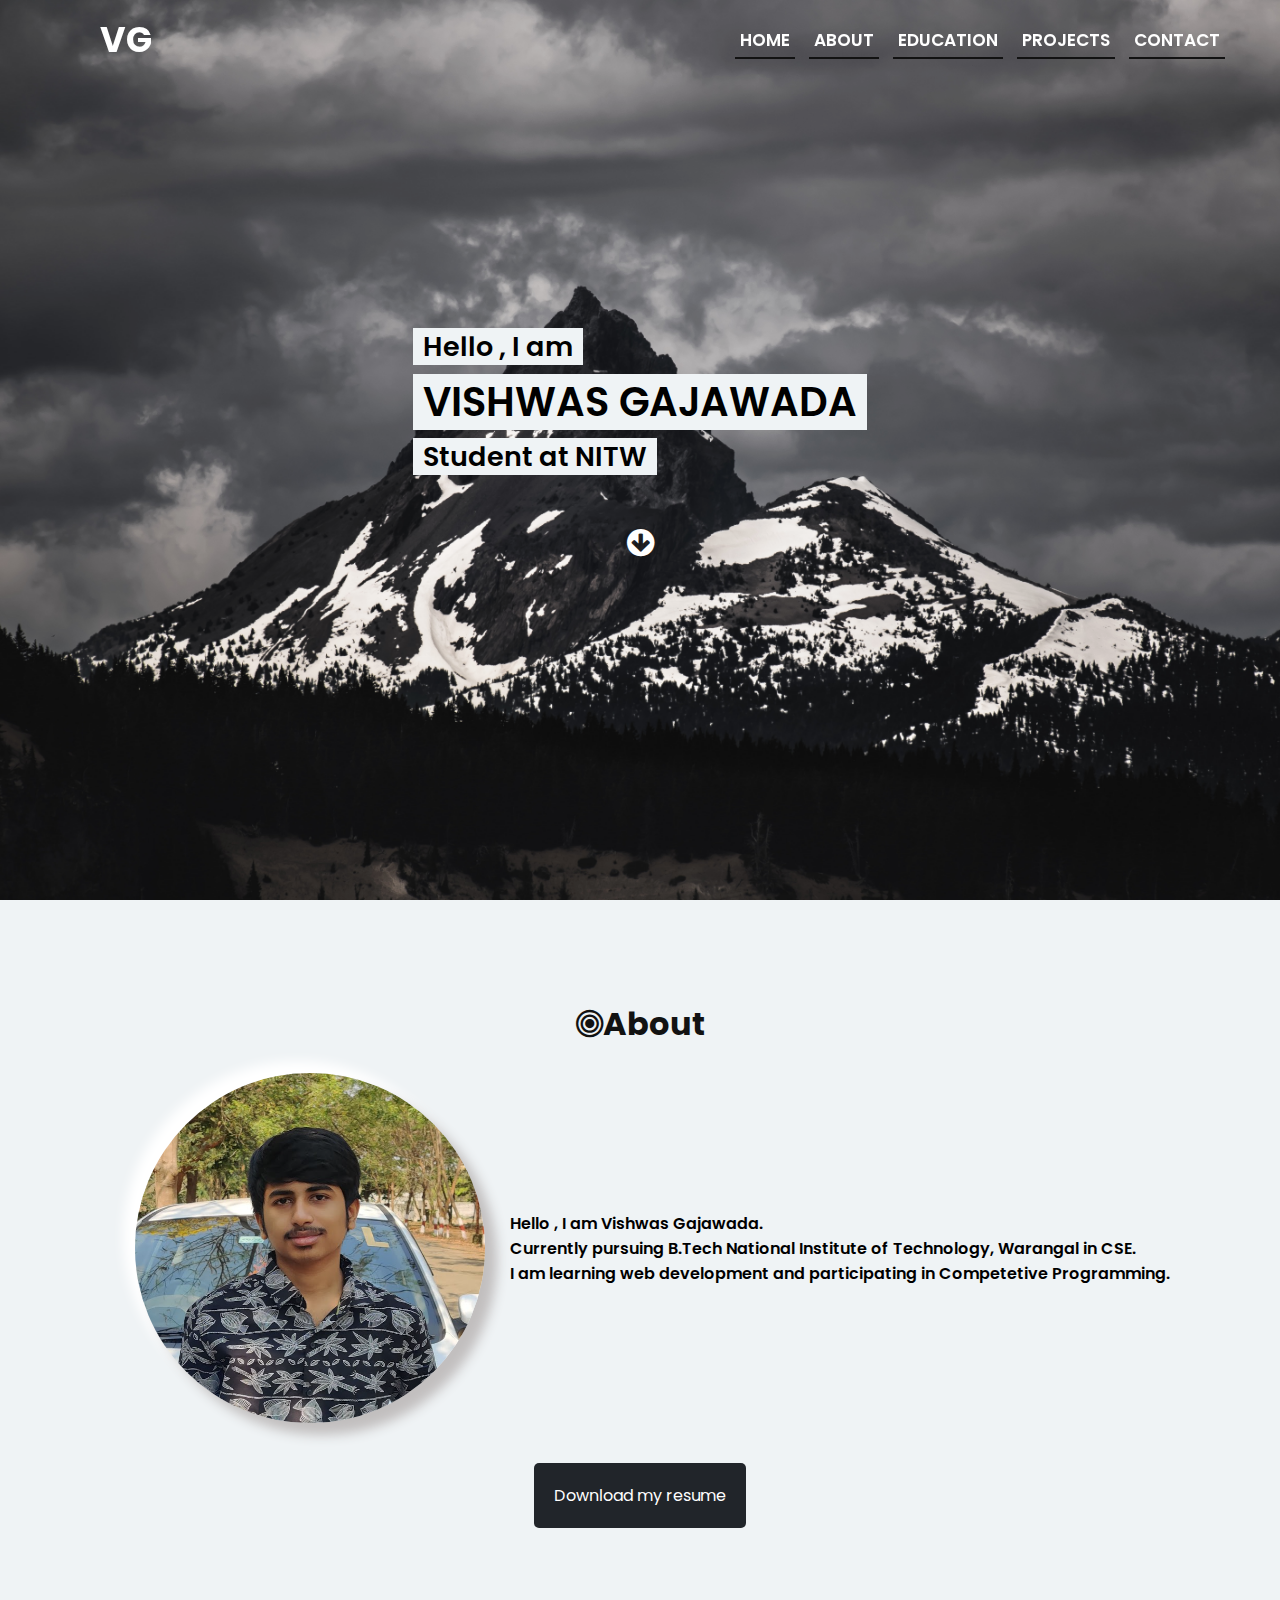
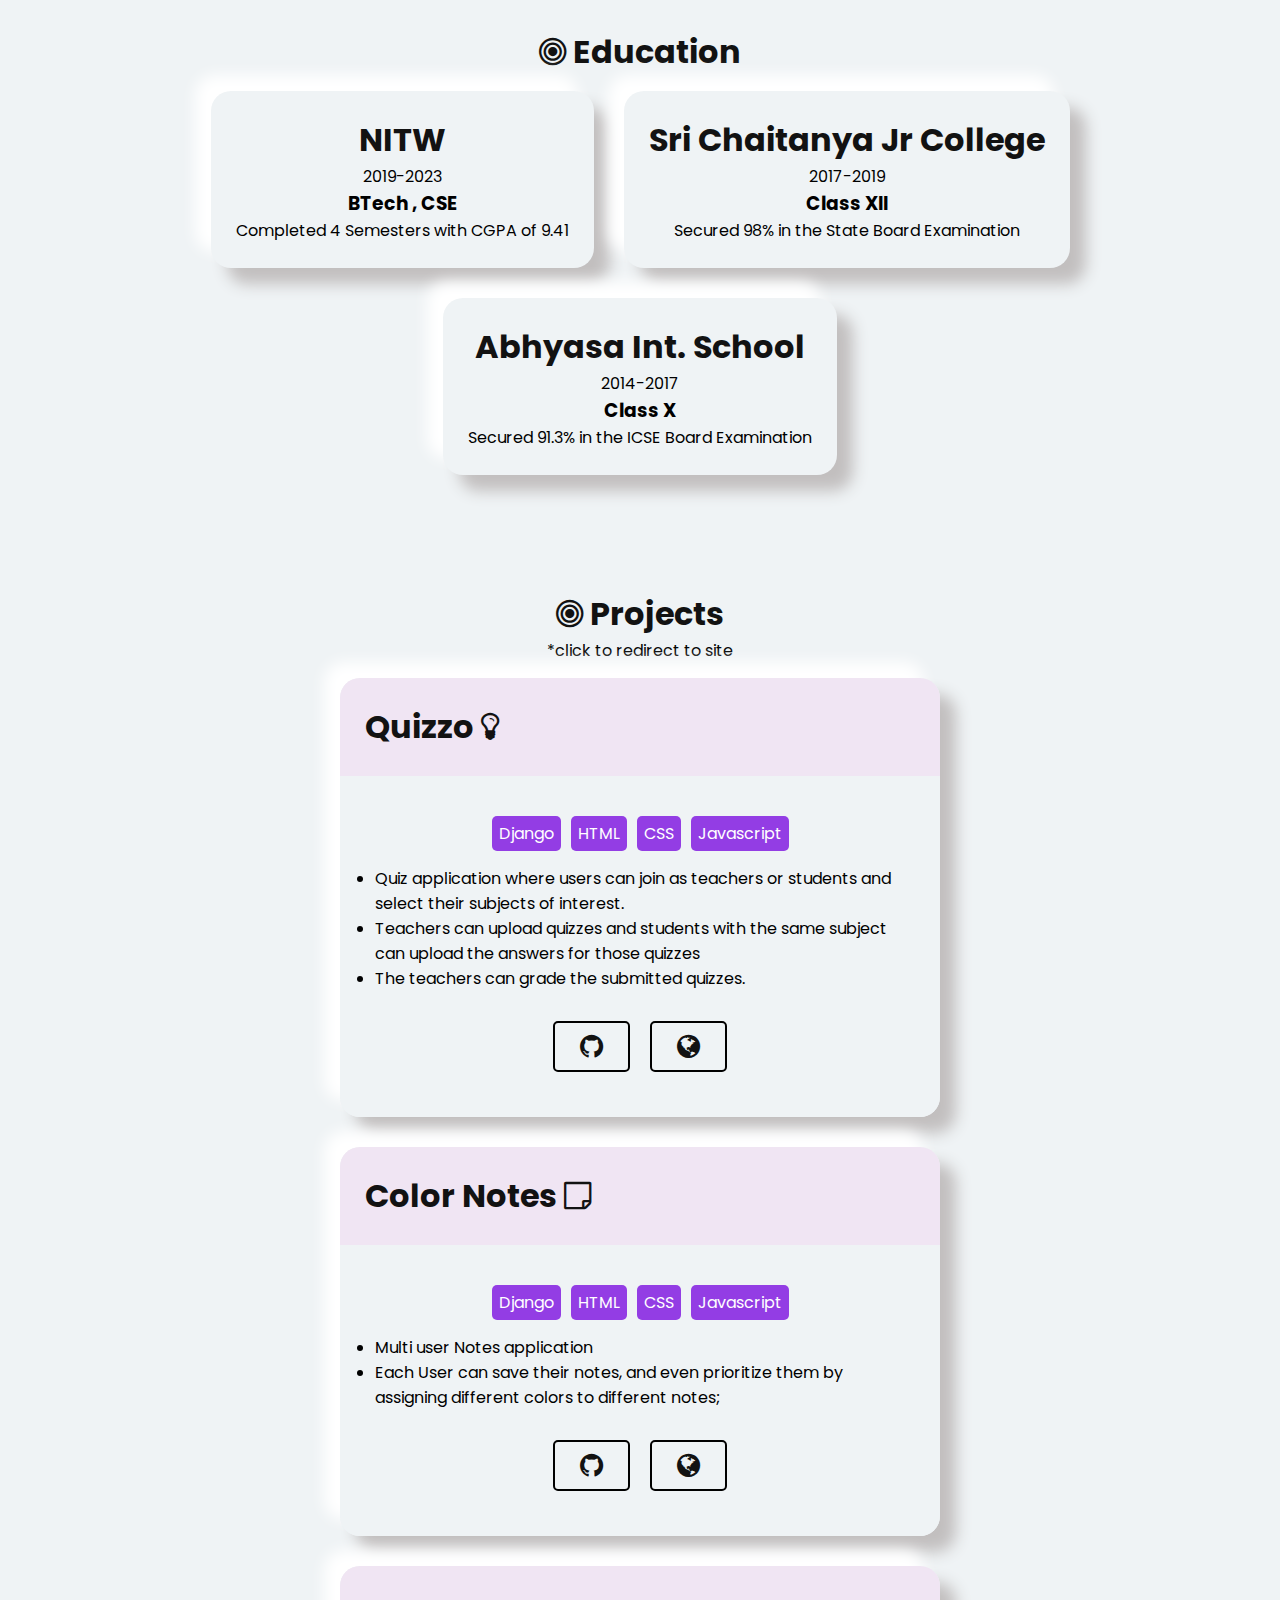
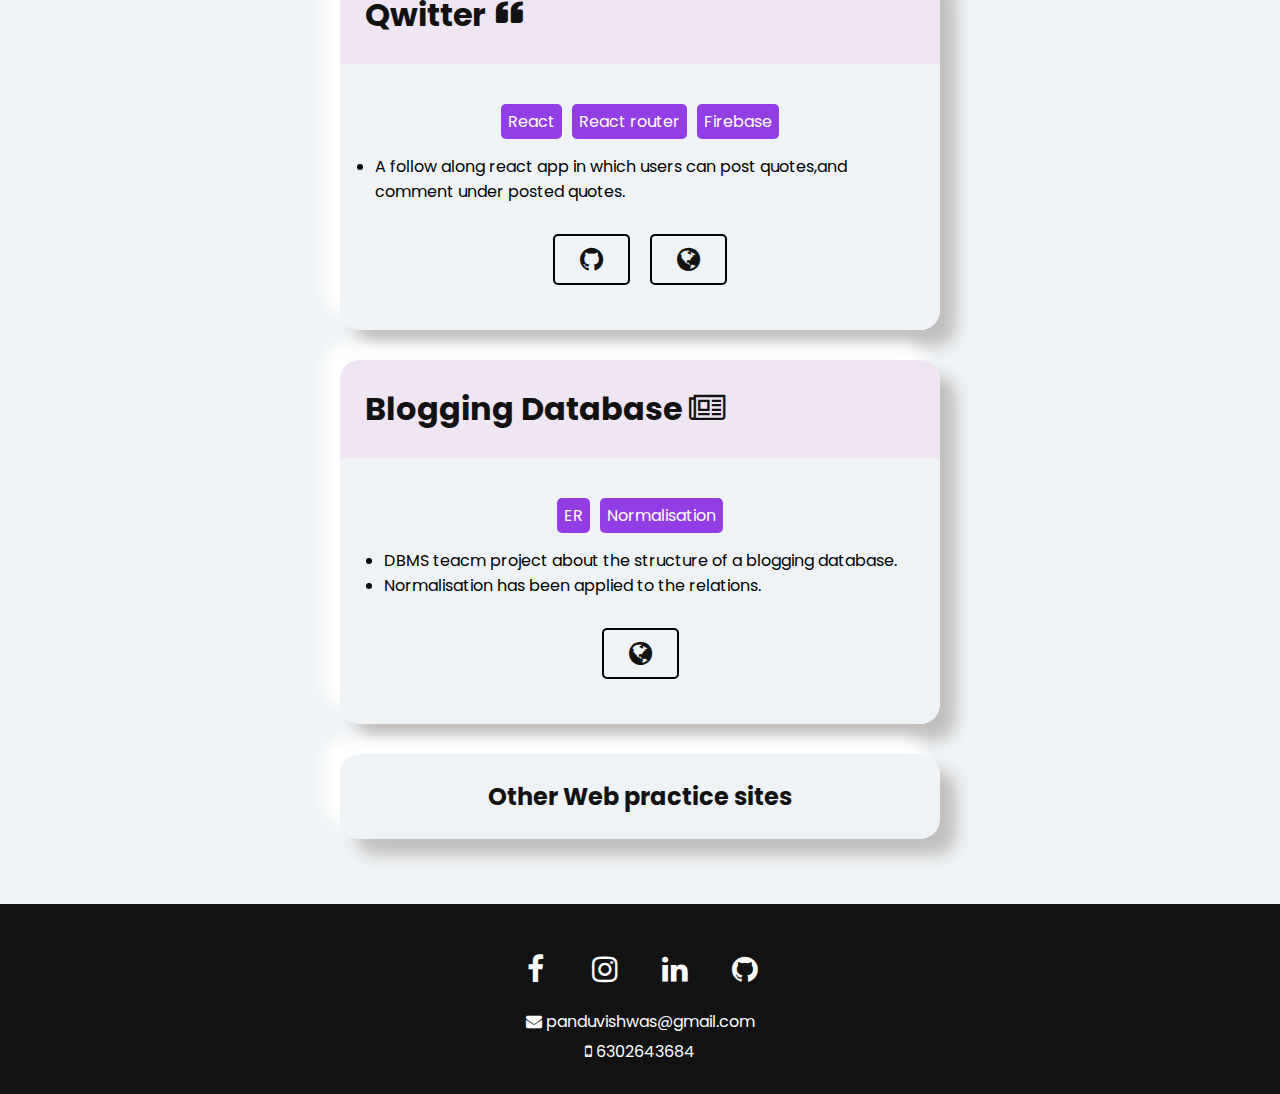
<file: index.html>
<!DOCTYPE html>
<html lang="en">
  <head>
    <meta charset="UTF-8" />
    <meta http-equiv="X-UA-Compatible" content="IE=edge" />
    <meta name="viewport" content="width=device-width, initial-scale=1.0" />
    <title>Vishwas Gajawada</title>
    <!-- <link rel="stylesheet" href="style.css"> -->

    <link rel="stylesheet" href="noir_style.css" />
    <link
      rel="stylesheet"
      href="https://cdnjs.cloudflare.com/ajax/libs/font-awesome/4.7.0/css/font-awesome.min.css"
    />
    <!-- boxicons -->
    <link
      href="https://unpkg.com/boxicons@2.0.7/css/boxicons.min.css"
      rel="stylesheet"
    />
  </head>
  <body>
    <header>
      <div class="logo">VG</div>
      <ul class="nav-items">
        <li class="navitem" id=""><a href="#">Home</a></li>
        <li class="navitem" id=""><a href="#about">About</a></li>
        <li class="navitem" id=""><a href="#education">Education</a></li>
        <li class="navitem" id=""><a href="#projects">Projects</a></li>
        <!-- <li class="navitem" id=""><a href="#experience">Experience</a></li> -->
        <li class="navitem" id=""><a href="#contact">Contact</a></li>
      </ul>
      <label for="" class="hambur"
        ><i class="fa fa-bars" aria-hidden="true"></i
      ></label>
    </header>

    <section class="home" id="home">
      <div class="home-child">
        <div class="home-content">
          <div class="text-1"><span>Hello , I am </span></div>
          <div class="text-2"><span> Vishwas Gajawada</span></div>
          <div class="text-3"><span> Student at NITW</span></div>
        </div>
        <a href="#about" style="color: white"
          ><span class="fa fa-arrow-circle-down down fa-2x"></span
        ></a>
      </div>
    </section>

    <div class="categories">
      <div id="about" class="category anchor">
        <h1><span class="fa fa-bullseye"></span>About</h1>
        <div class="content">
          <!-- <div class="pic"> -->
          <img id="dp" src="images/pic-black-shirt.png" alt="Pic of Me" />
          <!-- </div> -->
          <p>
            Hello , I am Vishwas Gajawada. <br />
            Currently pursuing B.Tech National Institute of Technology, Warangal
            in CSE. <br />I am learning web development and participating in
            Competetive Programming.
          </p>
        </div>
        <a href="./resume/Vishwas_Gajawada_Resume.pdf" title="Resume" download
          ><div id="resume">Download my resume</div></a
        >
        <!-- <a href="./resume/Vishwas_Gajawada_Resume.pdf" download="Vishwas_Gajawada_Resume.pdf"><button id="resume">Download my resume</button></a> -->
      </div>
      <div id="education" class="category">
        <h1><span class="fa fa-bullseye"></span> Education</h1>
        <div class="content">
          <div class="card">
            <div class="card-name"><h1>NITW</h1></div>
            <p>2019-2023</p>
            <h3>BTech , CSE</h3>
            <div class="card-data">
              <p>Completed 4 Semesters with CGPA of 9.41</p>
            </div>
          </div>

          <div class="card">
            <div class="card-name"><h1>Sri Chaitanya Jr college</h1></div>
            <p>2017-2019</p>
            <h3>Class XII</h3>
            <div class="card-data">
              <p>Secured 98% in the State Board Examination</p>
            </div>
          </div>

          <div class="card">
            <div class="card-name"><h1>Abhyasa Int. School</h1></div>

            <p>2014-2017</p>
            <h3>Class X</h3>
            <div class="card-data">
              <p>Secured 91.3% in the ICSE Board Examination</p>
            </div>
          </div>
        </div>
      </div>
      <div id="projects" class="category">
        <a href="https://vishwasgajawada.github.io/Projects/"
          ><h1><span class="fa fa-bullseye"></span> Projects</h1></a
        >
        <p>*click to redirect to site</p>
        <div class="content">
          <div class="card proj quizzo">
            <div class="card-name">
              <h1>Quizzo <span class="fa fa-lightbulb-o"></span></h1>
            </div>
            <div class="bottom">
              <div class="using">
                <p>Django</p>
                <!-- <p>Python</p> -->
                <p>HTML</p>
                <p>CSS</p>
                <p>Javascript</p>
              </div>
              <div class="div" style="padding: 0 10px">
                <ul>
                  <li>
                    <p>
                      Quiz application where users can join as teachers or
                      students and select their subjects of interest.
                    </p>
                  </li>
                  <li>
                    <p>
                      Teachers can upload quizzes and students with the same
                      subject can upload the answers for those quizzes
                    </p>
                  </li>
                  <li><p>The teachers can grade the submitted quizzes.</p></li>
                </ul>
              </div>

              <div class="proj-links">
                <a
                  target="_blank"
                  href="https://github.com/VishwasGajawada/Quizzo"
                  ><i class="fa fa-github"></i
                ></a>
                <a target="_blank" href="https://vishwas2.pythonanywhere.com/"
                  ><i class="fa fa-globe"></i
                ></a>
              </div>
            </div>
          </div>

          <div class="card proj color-notes">
            <div class="card-name">
              <h1>Color Notes <span class="fa fa-sticky-note-o"></span></h1>
            </div>
            <div class="bottom">
              <div class="using">
                <p>Django</p>
                <!-- <p>Python</p> -->
                <p>HTML</p>
                <p>CSS</p>
                <p>Javascript</p>
              </div>
              <div class="div" style="padding: 0 10px">
                <ul>
                  <li>
                    <p>Multi user Notes application</p>
                  </li>
                  <li>
                    <p>
                      Each User can save their notes, and even prioritize them
                      by assigning different colors to different notes;
                    </p>
                  </li>
                </ul>
              </div>

              <div class="proj-links">
                <a
                  target="_blank"
                  href="https://github.com/VishwasGajawada/Color_notes"
                  ><i class="fa fa-github"></i
                ></a>
                <a target="_blank" href="https://colornotes.herokuapp.com/"
                  ><i class="fa fa-globe"></i
                ></a>
              </div>
            </div>
          </div>

          <div class="card proj qwitter">
            <div class="card-name">
              <h1>Qwitter <i class="bx bxs-quote-left"></i></h1>
            </div>
            <div class="bottom">
              <div class="using">
                <p>React</p>
                <p>React router</p>
                <p>Firebase</p>
              </div>
              <div class="div" style="padding: 0 10px">
                <ul>
                  <li>
                    <p>A follow along react app in which users can post quotes,and comment under posted quotes.</p>
                  </li>
                </ul>
              </div>

              <div class="proj-links">
                <a target="_blank" href="https://github.com/VishwasGajawada/react_course_udemy/tree/master/react-lesson-20-router-project"><i class="fa fa-github"></i></a>
                <a
                  target="_blank"
                  href="https://react-http-practice-d14a9.web.app/quotes"
                  ><i class="fa fa-globe"></i
                ></a>
              </div>
            </div>
          </div>

          <div class="card proj blogging-db">
            <div class="card-name">
              <h1>Blogging database <span class="fa fa-newspaper-o"></span></h1>
            </div>
            <div class="bottom">
              <div class="using">
                <p>ER</p>
                <p>Normalisation</p>
              </div>
              <div class="div" style="padding: 0 10px">
                <ul>
                  <li>
                    <p>
                      DBMS teacm project about the structure of a blogging
                      database.
                    </p>
                  </li>
                  <li>
                    <p>Normalisation has been applied to the relations.</p>
                  </li>
                </ul>
              </div>

              <div class="proj-links">
                <a
                  target="_blank"
                  href="https://drive.google.com/drive/folders/1QsV8T26GtQZbp5SXjzkTq8o5m1vJplf-?usp=sharing"
                  ><i class="fa fa-globe"></i
                ></a>
              </div>
            </div>
          </div>

          <!-- <div class="card proj calculator">
            <div class="card-name">
              <h1>Calculator <span class="fa fa-calculator"></span></h1>
            </div>
            <div class="bottom">
              <div class="using">
                <p>HTML</p>
                <p>CSS</p>
                <p>Javascript</p>
              </div>
              <div class="div">
                <p>Calculator with the UI similar to oneplus</p>
              </div>

              <div class="proj-links">
                <a target="_blank"
                  href="https://github.com/VishwasGajawada/Projects/tree/master/WebDev/Calculator"
                  ><i class="fa fa-github"></i
                ></a>
                <a target="_blank"
                  href="https://vishwasgajawada.github.io/Projects/WebDev/Calculator/index.html"
                  ><i class="fa fa-globe"></i
                ></a>
              </div>
            </div>
          </div> -->

          <a
            target="_blank"
            href="https://vishwasgajawada.github.io/Projects/"
            style="text-align: center"
          >
            <div class="card proj" style="text-align: center">
              <div class="card-name-other">
                <h2>Other Web practice sites</h2>
              </div>
            </div>
          </a>
        </div>
        <!-- <iframe src="https://vishwasgajawada.github.io/Projects/" frameborder="0"></iframe> -->
      </div>

      <!--         
        <div id="experience" class="category">
            <h1><span class="fa fa-bullseye"></span> Other activities</h1>
            <div class="content">
                <div class="card">
                    <div class="card-name"><h1>JPMC</h1></div>
                    
                    <p>Virtual Experience Program <br>Mar 2021 - Apr 2021</p>
                </div>
                <div class="card">
                    <div class="card-name"><h1>Chegg Expert</h1></div>
                    
                    <p>Calculus expert at chegg <br>Sep 2020 - Present</p>
                </div>
                <div class="card">
                    <div class="card-name"><h1>Painting club</h1></div>
                    
                    <p>Executive Member <br>Sep 2019 - Dec 2019</p>
                </div>
                <div class="card">
                    <div class="card-name"><h1>Anime & Comics club</h1></div>
                    
                    <p>Executive Member <br>Oct 2019 - Aug 2020</p>
                </div>
            </div>
        </div> -->
    </div>

    <footer>
      <div class="footer-about box" id="contact">
        <div class="social">
          <a href="https://www.facebook.com/profile.php?id=100006209597193"
            ><span class="fa fa-facebook"></span
          ></a>
          <a href="https://www.instagram.com/vishwasgajawada/"
            ><span class="fa fa-instagram"></span
          ></a>
          <a href="https://www.linkedin.com/in/vishwas-gajawada-016b621a3/"
            ><span class="fa fa-linkedin"></span
          ></a>
          <a href="https://github.com/VishwasGajawada"
            ><span class="fa fa-github"></span
          ></a>
          <!-- <p><span class="fa fa-phone"></span> 6302643684</p> -->
        </div>
        <div class="contact">
          <a href="mailto:panduvishwas@gmail.com"
            ><span class="fa fa-envelope"></span> panduvishwas@gmail.com</a
          >
          <p><span class="fa fa-mobile"></span> 6302643684</p>
        </div>
      </div>
    </footer>

    <script
      src="https://code.jquery.com/jquery-3.6.0.js"
      integrity="sha256-H+K7U5CnXl1h5ywQfKtSj8PCmoN9aaq30gDh27Xc0jk="
      crossorigin="anonymous"
    ></script>
    <script src="js/script.js"></script>
  </body>
</html>
</file>
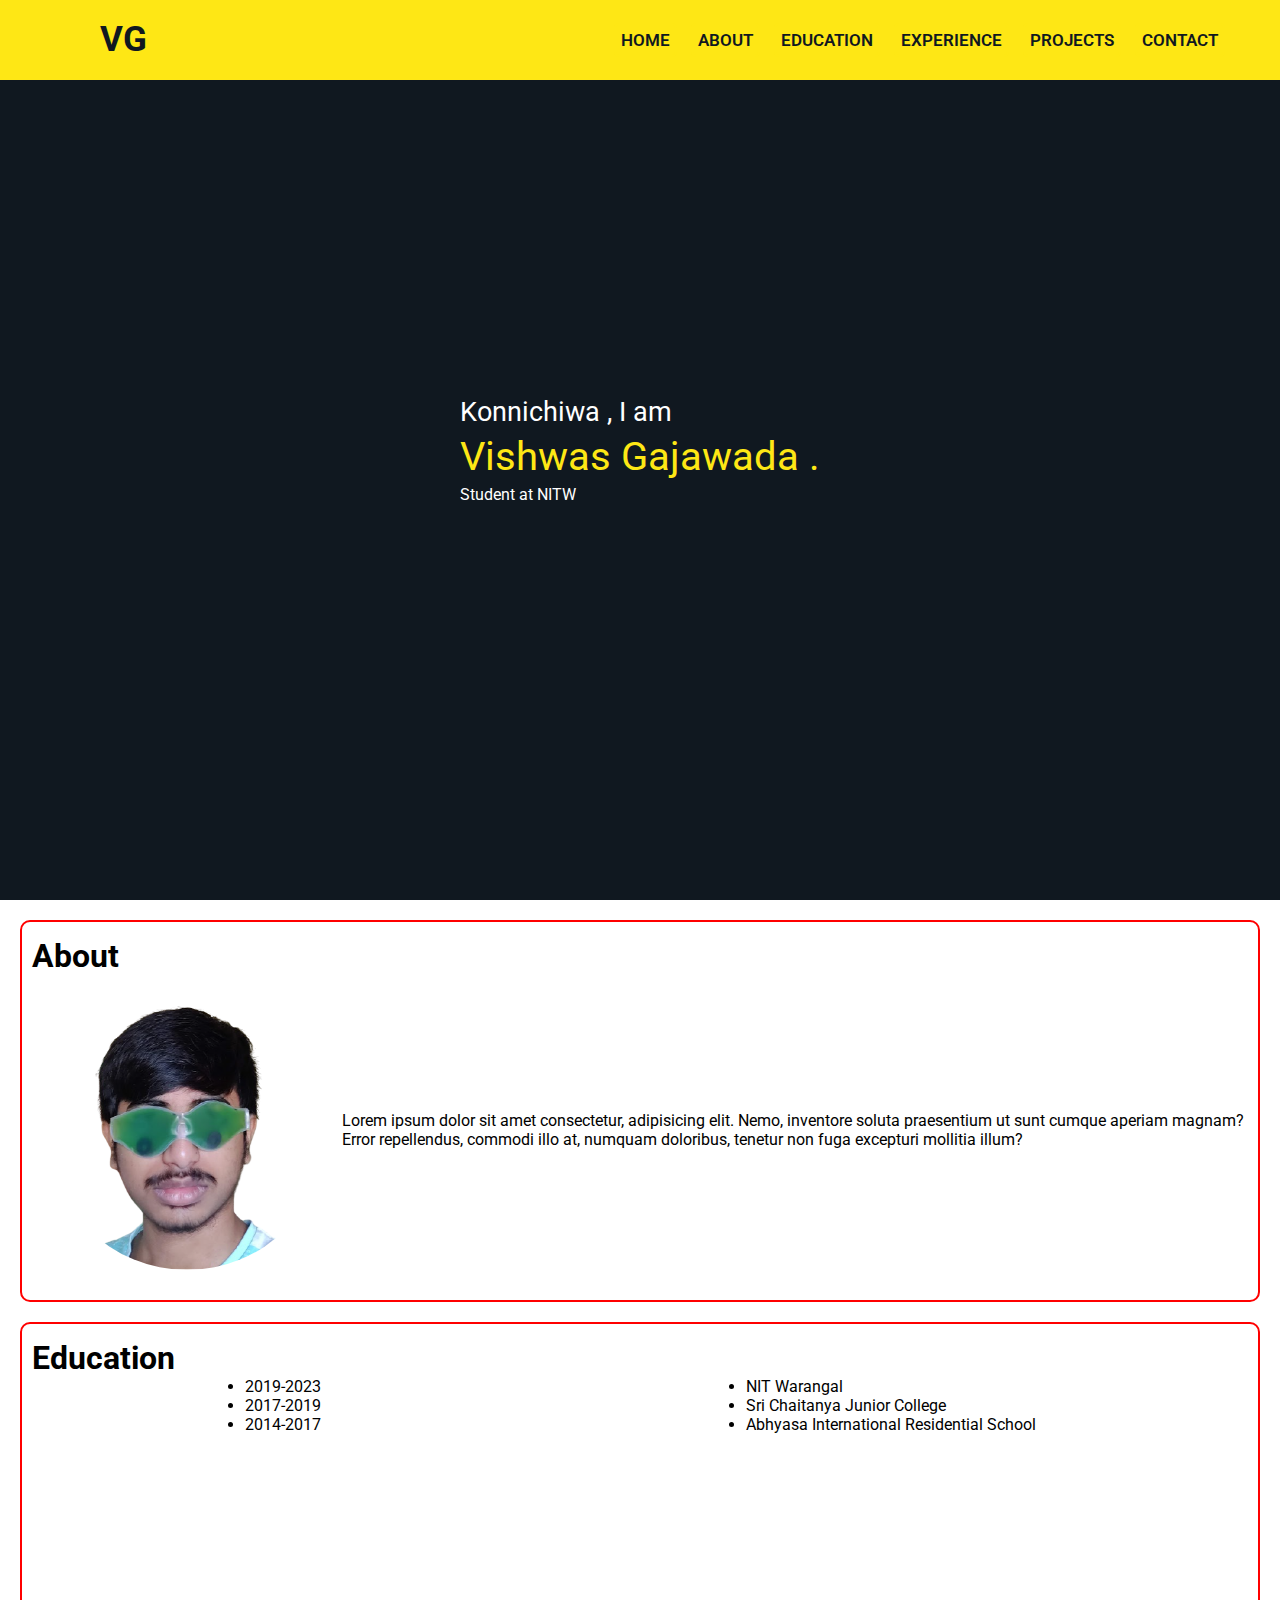
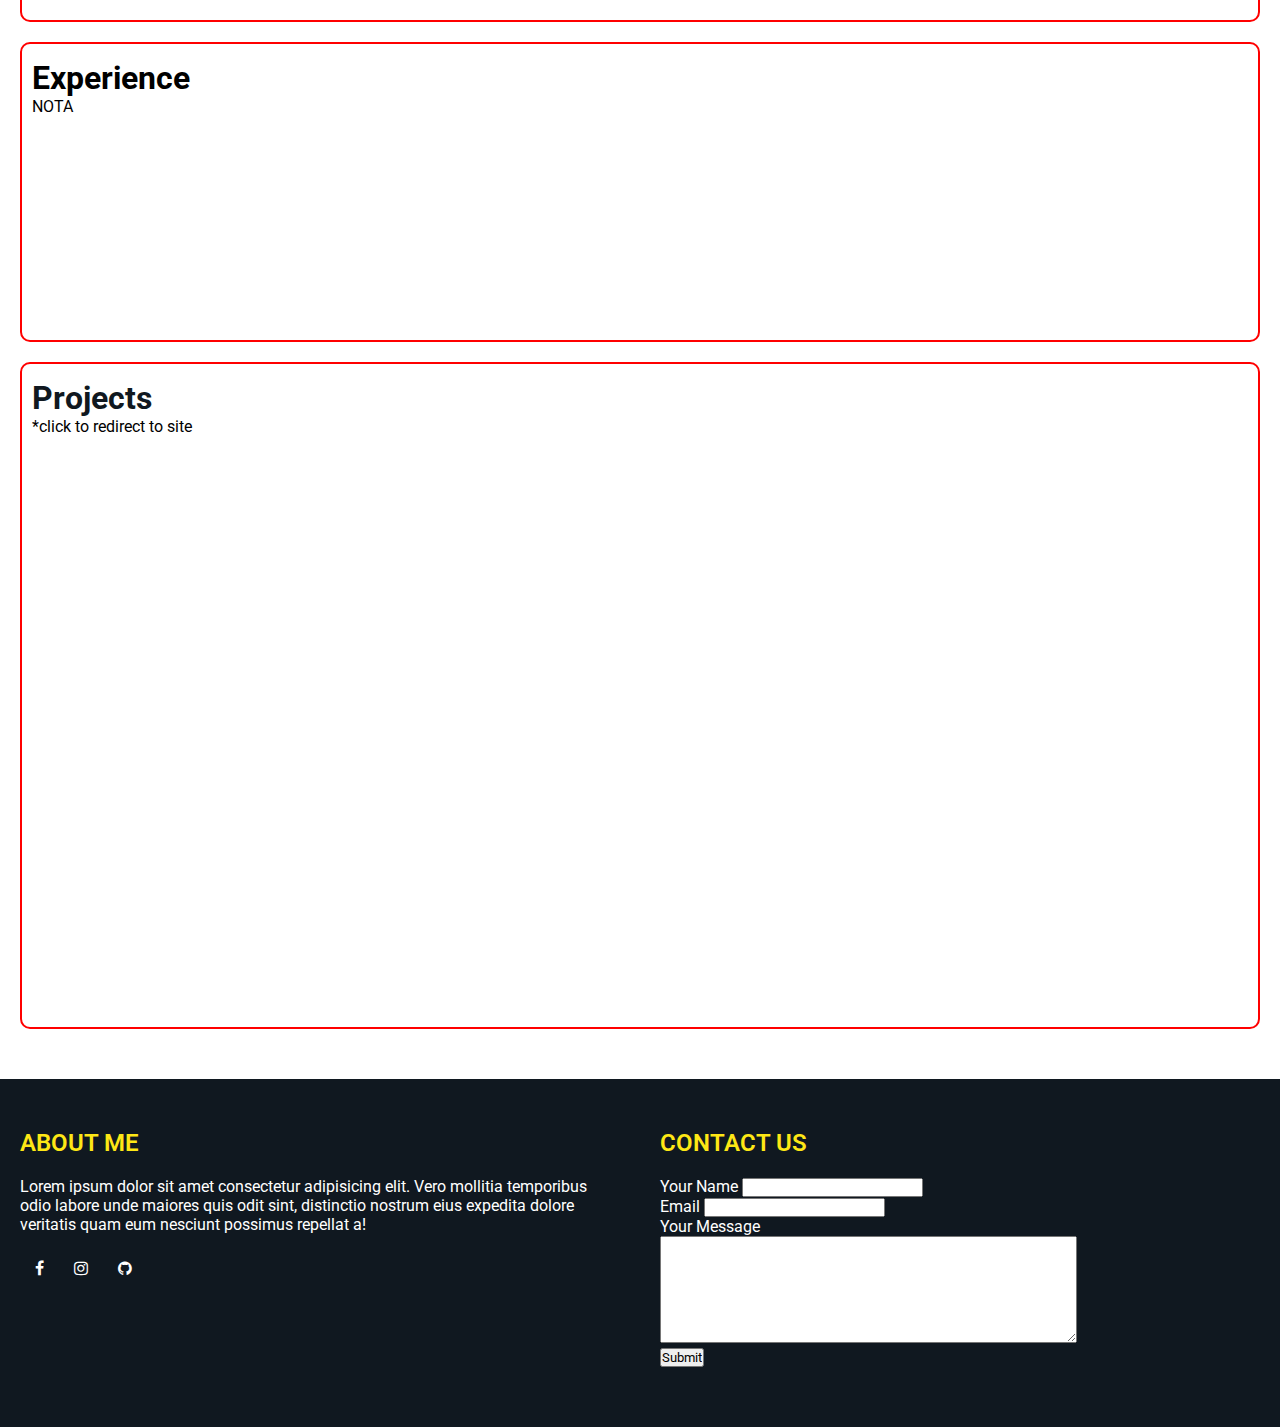
<file: old/index.html>
<!DOCTYPE html>
<html lang="en">
<head>
    <meta charset="UTF-8">
    <meta http-equiv="X-UA-Compatible" content="IE=edge">
    <meta name="viewport" content="width=device-width, initial-scale=1.0">
    <title>Vishwas Gajawada</title>
    <link rel="stylesheet" href="style.css">
    <link rel="stylesheet" href="https://cdnjs.cloudflare.com/ajax/libs/font-awesome/4.7.0/css/font-awesome.min.css">
</head>
<body>
   
    <header>
        <div class="logo">VG</div>
        <ul class="nav-items">
            <li class="navitem" id=""><a href="#">Home</a></li>
            <li class="navitem" id=""><a href="#about">About</a></li>
            <li class="navitem" id=""><a href="#education">Education</a></li>
            <li class="navitem" id=""><a href="#experience">Experience</a></li>
            <li class="navitem" id=""><a href="#projects">Projects</a></li>
            <li class="navitem" id=""><a href="#contact">Contact</a></li>
        </ul>
        <label for="" class="hambur"><i class="fa fa-bars" aria-hidden="true"></i></label>
    </header>

    <section class="home" id="home">
       <div>
           <div class="home-content">
               <div class="text-1">Konnichiwa , I am </div>
               <div class="text-2">Vishwas Gajawada .</div>
               <div class="text-3">Student at NITW</div>
           </div>
       </div>
    </section>
    <div class="categories">
        <div id="about" class="category">
            <h1>About</h1>
            <div class="content">
                <!-- <div class="pic"> -->
                    <img src="images/pic_glasses.png" alt="Pic of Me">
                <!-- </div> -->
                <p>Lorem ipsum dolor sit amet consectetur, adipisicing elit. Nemo, inventore soluta praesentium ut sunt cumque aperiam magnam? Error repellendus, commodi illo at, numquam doloribus, tenetur non fuga excepturi mollitia illum?</p>
            </div>
        </div>
        <div id="education" class="category">
            <h1>Education</h1>
            <div class="content">
                <ul class="edu-years">
                    <li>2019-2023</li>
                    <li>2017-2019</li>
                    <li>2014-2017</li>
                </ul>
                <ul class="edu-places">
                    <li>NIT Warangal</li>
                    <li>Sri Chaitanya Junior College</li>
                    <li>Abhyasa International Residential School</li>
                </ul>
            </div>
        </div>
        <div id="experience" class="category">
            <h1>Experience</h1>
            NOTA
        </div>
        <div id="projects" class="category">
            <a href="https://vishwasgajawada.github.io/Projects/"><h1>Projects</h1></a>
            <p>*click to redirect to site</p>
            <iframe src="https://vishwasgajawada.github.io/Projects/" frameborder="0"></iframe>
        </div>
    </div>
   

    <footer>
        <div class="footer-about box">
            <h2>About Me</h2>
            <p>Lorem ipsum dolor sit amet consectetur adipisicing elit. Vero mollitia temporibus odio labore unde maiores quis odit sint, distinctio nostrum eius expedita dolore veritatis quam eum nesciunt possimus repellat a!</p>
            <div class="social">
                <a href="https://www.facebook.com/profile.php?id=100006209597193"><span class="fa fa-facebook"></span></a>
                <a href="https://www.instagram.com/vishwasgajawada/"><span class="fa fa-instagram"></span></a>
                <a href="https://github.com/VishwasGajawada"><span class="fa fa-github"></span></a>
            </div>
        </div>
        <div class="contact box" id="contact">
            <h2>Contact us</h2>
            <form class="contact-form" action="mailto:panduvishwas@gmail.com" method="post">
                <label>Your Name</label>
                <input type="text" required><br>
                <label>Email</label>
                <input type="email" required><br>
                <label>Your Message</label><br>
                <textarea  rows="7" cols="50" required></textarea><br>
                <input type="submit" name="Save" value="Submit" style="cursor: pointer;">
              </form>
        </div>
    </footer>
    <script src="./script.js"></script>
</body>
</html>
</file>
<file: style.css>
/* header  */
@import url('https://fonts.googleapis.com/css2?family=Roboto&display=swap');
*{
    margin:0;
    padding: 0;
    box-sizing: border-box;
    font-family: 'Roboto',sans-serif;
    text-decoration: none;
    --primary-color :#FEE715FF;
    --secondary-color : #101820FF;
    /* -ms-overflow-style: none; */
}
::-webkit-scrollbar{
    display: none;
}
/*
.max-width{
    width: 1300px;
    padding: 0 80px;
    margin: auto;
}
header{
    background-color: var(--primary-color);
    padding: 15px;
    position: fixed;
    width: 100% ;
    padding: 30px 0;
}
header .max-width{
    display: flex;
    align-items: center;
    justify-content: space-between;
}
header .logo a{
    font-size: 36px;
    font-weight: 600;
    color: white;
}
header .menu li{
    list-style: none;
    display: inline-block;
} 
header .menu li a {
    color: #fff;
    font-size: 18px;
    font-weight: 600;
    margin-left: 25px;
    padding: 10px;
    border: 2px solid;
    border-radius: 10px;
    border-color: var(--secondary-color);
    transition: all 0.3s ease;
}
header .menu li a:hover {
    color: var(--primary-color);
    border-color: var(--primary-color);
}
.sticky{
    position: fixed;
    top: 0;
    width: 100%;
    background-color: yellow;
    height: 20px;
} 
*/
/* header end */
/* ***************************** header start*****************************  */
body{
    height: 100%;
}
header{
    background-color:var(--primary-color);
    height: 80px;
    width: 100%;
    display: flex;
    justify-content: space-between;
    position: fixed;
}
.logo{
    color: var(--secondary-color);
    font-size: 35px;
    line-height:80px ;
    padding: 0 100px;
    font-weight: bold;
}
header ul{
    float: right;
    list-style: none; 
    margin-right: 50px;
}
header ul li{
    display: inline-block;
    line-height: 80px;
    margin:0 5px;
}
header ul li a{
    color: var(--secondary-color);
    text-transform: uppercase;
    font-size: 17px;
    font-weight: 600;
    border : 2px solid var(--primary-color);
    border-radius: 5px;
    padding: 5px;
    transition: all 0.3s ease;
}
header ul li a:hover{
    border-color: var(--secondary-color);
}
.hambur{
    color: var(--secondary-color);
    font-size: 30px;
    line-height: 80px;
    float: right;
    margin-right: 40px;
    cursor: pointer;
    display: none;
}
.side-nav{
    display: none;
}
@media (max-width:1200px){
    .logo{
        padding: 0 10px 0 15px;
    }
}

@media (max-width:1010px){
    
    .hambur{
        display:block;
    } 
    .logo{
        padding: 0 30px;
        font-size: 30px;
    }
    header ul{
        position: absolute;
        display: flex;
        align-items: center;
        justify-content: space-around;
        flex-direction: column;
        width: 100%;
        height: calc(100vh - 80px);
        background-color: rgb(197, 183, 56);
        top:80px ;
        left:-100%;
        text-align: center;
        cursor: pointer;
        transition: all 0.3s ease;
    }
    header ul li{
        width: 100%;
    }
    header ul li a{
        display: block;  /*makes parent i.e full li clickable*/
        border: 0px;
        width: 100%;
    }
    header ul li:hover{
        background-color: #FEE715FF;
    } 
    .active{
        left:0;
        z-index: 1000;
    }
    .hide{
        overflow: hidden;
    }

}
/* to prevent web site from rotating */
@media screen and (orientation : landscape){
    /* do nothing */
}

.home{
    /* background: url("images/image1.jpg") no-repeat center; */
    background-color: var(--secondary-color);
    /* height: calc(100vh - 80px); */
    height: 100vh;
    display: flex;
    justify-content: center;
    align-items: center;
    flex-direction: column;
    color: white;
}
.home .home-content .text-1{
    font-size: 27px;
}
.home .home-content .text-2{
    font-size: 40px;
    margin: 5px 0;
    color: var(--primary-color);
}

@media (max-width:500px){
    .home .home-content .text-1{
        font-size: 20px;
    }
    .home .home-content .text-2{
        font-size: 30px;
        margin: 5px 0;
        color: var(--primary-color);
    }
}
/* ***************************** header end*****************************  */
/* ***************************** content start*****************************  */

.categories .category{
    min-height: 300px;
    border: 2px solid red;
    border-radius: 10px;
    margin: 20px;
    padding: 15px 10px;
}
#about .content{
    display: flex;
    justify-content: center;
    align-items: center;
}
#about .content  img{
    height: 280px;
    width: 280px;
    border-radius: 50%;
    margin: 15px;
}
#education .content{
    display: flex;
    justify-content: space-around;
    align-items: center;
}
#projects{
    display: flex;
    flex-direction: column;
}
#projects a{
    color: var(--secondary-color);
}
#projects iframe{
    margin: 0 auto;
    height: 45vw;
    width: 80vw;
    overflow-y: hidden;
}





/* ***************************** contetn end*****************************  */
/***************************** footer start *****************************  */
body{
    min-height: 100vh;    /*imp*/
}
footer{
    margin-top: 50px;
    background-color:var(--secondary-color) ;
    width: 100%;
    position: sticky;    /*imp*/
    top: 100%;           /*imp*/
    color: white;
    bottom: 0;
    left: 0;
    display: flex;
    justify-content: center;
}
.social .fa{
    color: white;
}
footer{
    padding-bottom: 30px;
}
footer .box{
    flex-basis: 50%;
    padding: 30px 20px;
}
footer .box h2{
    color: var(--primary-color);
    font-weight: 600;
    text-transform: uppercase;
    padding: 20px 0;
    display: flex;
}
.social{
    display: flex;
    justify-content:left;
    margin: 25px 0 0 0;
}
.social a{
    padding: 0 15px;
}

@media (max-width:600px){
    footer{
        flex-direction: column;
        padding-bottom: 0;
    }
    footer .box{
        border-bottom: 2px solid white;
    }
    .contact-form textarea{
        width: 100%;
    }
}

/* footer end  */
</file>
<file: noir_style.css>
/* https://www.color-hex.com/color-palette/38337 */
/* https://css-tricks.com/neumorphism-and-css/ */
/* header  */
@import url('https://fonts.googleapis.com/css2?family=Roboto&display=swap');
@import url('https://fonts.googleapis.com/css2?family=Abril+Fatface&display=swap');
@import url('https://fonts.googleapis.com/css2?family=Poppins&display=swap');
*{
    margin:0;
    padding: 0;
    box-sizing: border-box;
    font-family: 'Poppins',sans-serif;
    text-decoration: none;
    --gray-1: rgb(239, 243, 245);
    --gray-2: rgb(207,212,218);
    --gray-3: rgb(134,142,150);
    --gray-4: rgb(52,58,64);
    --gray-5: rgb(33,37,42);
    --gray-6: #1F2023;
    --primary-color :#121212;
    --primary-color-light :var(--gray-6);
    --secondary-color : white;
    --purple : rgb(147, 61, 228);
    /* -ms-overflow-style: none; */
}
html {
    scroll-behavior: smooth;
}
::-webkit-scrollbar{
    display: none;
}

input,
textarea,
button,
select,
a {
  -webkit-tap-highlight-color: rgba(0,0,0,0);
}
/* header end */
/* ***************************** header start*****************************  */
body{
    height: 100%;
    background-color: var(--gray-1);
}
header{
    /* background-color:var(--primary-color); */

    height: 80px;
    width: 100%;
    display: flex;
    justify-content: space-between;
    /* position: sticky; */
    position: fixed;
    z-index: 1000;
    transition: all 0.3s ease;
    
    color: var(--secondary-color);
}
.logo{
    /* color: var(--secondary-color); */
    font-size: 35px;
    line-height:80px ;
    padding: 0 100px;
    font-weight: bold;
}
header ul{
    float: right;
    list-style: none; 
    margin-right: 50px;
}
header ul li{
    display: inline-block;
    line-height: 80px;
    margin:0 5px;
}
header ul li a{
    color: var(--secondary-color);
    text-transform: uppercase;
    font-size: 17px;
    font-weight: 600;
    border-bottom : 2px solid var(--primary-color);
    /* border-radius: 5px; */
    padding: 5px;
    transition: all 0.3s ease;
}
header ul li a:hover{
    border-color: var(--secondary-color);
}
.hambur{
    /* color: var(--secondary-color); */
    font-size: 30px;
    line-height: 80px;
    float: right;
    margin-right: 40px;
    cursor: pointer;
    display: none;
}
.side-nav{
    display: none;
}
@media (max-width:1200px){
    .logo{
        padding: 0 10px 0 15px;
    }
}

@media (max-width:900px){
    
    .hambur{
        display:block;
    } 
    .logo{
        padding: 0 30px;
        font-size: 30px;
    }
    header ul{
        position: fixed;
        /* display: flex;
        align-items: center;
        justify-content: center;
        flex-direction: column; */
        width: 100%;
        height: 100vh;
        background-color: var(--primary-color-light);
        top:80px ;
        left:-100%;
        text-align: center;
        cursor: pointer;
        transition: all 0.3s ease;
        overflow: scroll;
    }
    header ul li{
        /* width: calc(100% - 50px); */
        width:100%;
        border-radius: 10px;
        display:block;
        line-height:30px;
        padding:10px 0;
        transition: all 0.2s ease;
    }
    header ul li a{
        /* makes parent i.e full li clickable */
        display: block;  
        border: 0px;
        width: 100%;
    }
    header ul li:hover{
        background-color: var(--gray-4);
    } 
    .active{
        left:0;
        z-index: 100;
    }
    
    

}
.scrolling-nav{
    background-color:var(--primary-color);
}
/* to prevent web site from rotating */
@media screen and (orientation : landscape){
    /* do nothing */
}

/* ***************************** header end*****************************  */
/* ***************************** content start*****************************  */

.home{
    /* background: url("images/mountain.jpg") no-repeat center;
    background-attachment: fixed;
    background-size: cover; */
    /* background-color: var(--primary-color); */
    color: var(--secondary-color);
    color:white;
    font-weight: 600;
    height: 100vh;
    display: flex;
    justify-content: center;
    align-items: center;
    flex-direction: column;
    position: relative;
}

.home::before{
    content:'';
    position: absolute;
    background: url("images/mountain.jpg") no-repeat center;
    /* background-attachment: fixed; */
    background-size: cover;
    top: 0;
    right: 0;
    bottom: 0;
    left: 0;
    opacity: 0.95;
}
.home-child{
    position: relative;
    z-index: 1;
    display: flex;
    justify-content: center;
    align-items: center;
    flex-direction: column;
}
.home-content .text-1,.text-3{
    font-size: 27px;
}
.home-content .text-2{
    font-size: 40px;
    margin: 5px 0;
    text-transform: uppercase;
    font-weight: 600;
}
.text-1 span,.text-2 span,.text-3 span{
    display: inline;
    color:black;
    background:var(--gray-1);
    padding:0 10px;
}
.down{
    /* position:absolute; */
    margin-top:50px;
    bottom: 0;
    margin-bottom: 15px;
}
.invisible{
    display: none;
}
@media (max-width:500px){
    .home-content .text-1,.text-3{
        font-size: 20px;
        text-align: center;
    }
    .home-content .text-2{
        font-size: 30px;
        margin: 5px 0;
        text-align: center;
        /* color: var(--primary-color); */
    }
}

.category{
    min-height: 150px;
    padding: 100px 35px 0 35px;
    display: flex;
    align-items: center;
    justify-content: center;
    flex-direction: column;
}
.category h1{
    text-transform: capitalize;
    color: var(--primary-color);
    font-family: 'Poppins', cursive;
    /* font-family: 'Abril Fatface', cursive; */
}
#dp{
    width: 350px;
    margin: 25px;
    border-radius: 50%;
    box-shadow:  12px 12px 12px #c2bfbf,
                -12px -12px 12px #ffffff;
}
#resume{
    background-color: var(--gray-5);
    color: var(--secondary-color);
    padding: 20px;
    margin-top: 15px;
    border: 0;
    border-radius: 5px;
    transition: 0.2s all ease;
}
#resume:hover{
    cursor: pointer;
    box-shadow:  8px 8px 0px #1c1f24,
                -8px -8px 0px #262b30;
}
.content{
    display: flex;
    align-items: center;
    justify-content: center;
    /* nice wrap  */
    flex-wrap: wrap;
}
#about .content{
    flex-direction: row;
}
#about p{
    font-family: 'Poppins', sans-serif;
    font-weight: 600;
}
.card{
    border-radius: 20px;
    background: var(--gray-1);
    box-shadow:  16px 16px 15px #c2bfbf,
                -16px -16px 15px #ffffff; 
    padding: 25px;
    margin: 15px;
    transition: 0.3s all ease;
    min-width: 150px;
    max-width: 600px;
    display: flex;
    flex-direction: column;
    align-items: center;
    justify-content: space-around;

    overflow: hidden;
    
}

.proj{
    padding:0;
    width:600px;
    /* max-width:80%; */
    overflow-y:scroll;
}
.bottom,.proj .card-name,.card-name-other{
    width: 100%;
    padding:25px;
}
.proj .card-name{
    /* background-color: var(--gray-3); */
    background-color:rgb(240, 229, 243);
}
.proj .card-name{
    width: 100%;
}
.proj .card-name{
    text-transform: none;
    font-family: 'Roboto',sans-serif;
    margin:auto 5px;
    transition:all 0.45s ease;
}
.bottom{
    text-transform: none;
    font-family: 'Roboto',sans-serif;
    transition:all 0.2s ease;
    display:flex;
    background :  var(--gray-1);
    flex-direction: column;
    align-items: center;
    justify-content: center;
}
.bottom > *{
    margin-top:10px;
}
.card a{
    width: auto;
}
.using{
    /* width: inherit; */
    display: flex;
    justify-content:center;
    align-items: center;
    flex-wrap: wrap;
}
.using p{
    background-color: var(--purple);
    margin: 5px;
    padding: 5px 7px;
    border-radius: 5px;
    color: white;
}
.proj-links{
    width: 100%;
    display: flex;
    /* justify-content: space-around; */
    justify-content: center;
}
.proj-links a i{
    border-radius: 5px;
    border:2px solid black;
    padding:10px 25px;
    margin:20px 10px;
    font-size:27px;
    transition: all 0.3s ease;
}
.proj-links a:hover i{
    background-color:rgb(64, 199, 64);
}

.proj{
    background-size: 60% auto;    
}
#projects .content a{
    color: var(--primary-color);
}

#projects .content a .card:hover{
    box-shadow:  3px 3px 9px #c2bfbf,
                -3px -3px 9px #ffffff;
    /* box-shadow: none; */
}

@media (max-width:815px){
    #about .content  img{
        width: 250px;
    }
    #about .content{
        text-align: center;
    }
}
@media (max-width:650px){
    #about .content  img{
        width: 200px;
    }
    #about .content{
        flex-direction: column;
    }
    h1{
        font-size:25px;
    }
    .proj{
        width:90%;
    }
}

/* ***************************** contetn end*****************************  */
/***************************** footer start *****************************  */
body{
    min-height: 100vh;    /*imp*/
}
footer{
    margin-top: 50px;
    background-color:var(--primary-color) ;
    width: 100%;
    /* position: sticky; */ 
    /* imp */
    top: 100%; 
    /*imp*/
    color: var(--primary-color);
    bottom: 0;
    left: 0;
}
.social a .fa{
    color: white;
    font-size: 30px;
    transition: all 0.3s ease;
}
.social a{
    padding: 10px;
    margin: 10px;
    width: 50px;
    height: 50px;
    text-align: center;
}
.social a:hover{
    
    border-bottom: 1px solid white;

}

footer .box{
    flex-basis: 50%;
    padding: 30px 20px;
}
.footer-about{
    width: 100%;
    display: flex;
    flex-direction: column;
    align-items: center;
}
.social{
    display: flex;
    align-items: center;
    justify-content:center;
}
.contact{
    color: var(--secondary-color);
    display: flex;
    flex-direction: column;
    text-align: center;
}
.contact a{
    color: var(--secondary-color);
    margin: 5px 0;
}
/* footer end  */
</file>
<file: old/style.css>
/* header  */
@import url('https://fonts.googleapis.com/css2?family=Roboto&display=swap');
*{
    margin:0;
    padding: 0;
    box-sizing: border-box;
    font-family: 'Roboto',sans-serif;
    text-decoration: none;
    --primary-color :#FEE715FF;
    --secondary-color : #101820FF;
    /* -ms-overflow-style: none; */
}
::-webkit-scrollbar{
    display: none;
}
/*
.max-width{
    width: 1300px;
    padding: 0 80px;
    margin: auto;
}
header{
    background-color: var(--primary-color);
    padding: 15px;
    position: fixed;
    width: 100% ;
    padding: 30px 0;
}
header .max-width{
    display: flex;
    align-items: center;
    justify-content: space-between;
}
header .logo a{
    font-size: 36px;
    font-weight: 600;
    color: white;
}
header .menu li{
    list-style: none;
    display: inline-block;
} 
header .menu li a {
    color: #fff;
    font-size: 18px;
    font-weight: 600;
    margin-left: 25px;
    padding: 10px;
    border: 2px solid;
    border-radius: 10px;
    border-color: var(--secondary-color);
    transition: all 0.3s ease;
}
header .menu li a:hover {
    color: var(--primary-color);
    border-color: var(--primary-color);
}
.sticky{
    position: fixed;
    top: 0;
    width: 100%;
    background-color: yellow;
    height: 20px;
} 
*/
/* header end */
/* ***************************** header start*****************************  */
body{
    height: 100%;
}
header{
    background-color:var(--primary-color);
    height: 80px;
    width: 100%;
    display: flex;
    justify-content: space-between;
    position: fixed;
}
.logo{
    color: var(--secondary-color);
    font-size: 35px;
    line-height:80px ;
    padding: 0 100px;
    font-weight: bold;
}
header ul{
    float: right;
    list-style: none; 
    margin-right: 50px;
}
header ul li{
    display: inline-block;
    line-height: 80px;
    margin:0 5px;
}
header ul li a{
    color: var(--secondary-color);
    text-transform: uppercase;
    font-size: 17px;
    font-weight: 600;
    border : 2px solid var(--primary-color);
    border-radius: 5px;
    padding: 5px;
    transition: all 0.3s ease;
}
header ul li a:hover{
    border-color: var(--secondary-color);
}
.hambur{
    color: var(--secondary-color);
    font-size: 30px;
    line-height: 80px;
    float: right;
    margin-right: 40px;
    cursor: pointer;
    display: none;
}
.side-nav{
    display: none;
}
@media (max-width:1200px){
    .logo{
        padding: 0 10px 0 15px;
    }
}

@media (max-width:1010px){
    
    .hambur{
        display:block;
    } 
    .logo{
        padding: 0 30px;
        font-size: 30px;
    }
    header ul{
        position: absolute;
        display: flex;
        align-items: center;
        justify-content: space-around;
        flex-direction: column;
        width: 100%;
        height: calc(100vh - 80px);
        background-color: rgb(197, 183, 56);
        top:80px ;
        left:-100%;
        text-align: center;
        cursor: pointer;
        transition: all 0.3s ease;
    }
    header ul li{
        width: 100%;
    }
    header ul li a{
        display: block;  /*makes parent i.e full li clickable*/
        border: 0px;
        width: 100%;
    }
    header ul li:hover{
        background-color: #FEE715FF;
    } 
    .active{
        left:0;
        z-index: 1000;
    }
    .hide{
        overflow: hidden;
    }

}
/* to prevent web site from rotating */
@media screen and (orientation : landscape){
    /* do nothing */
}

.home{
    /* background: url("images/image1.jpg") no-repeat center; */
    background-color: var(--secondary-color);
    /* height: calc(100vh - 80px); */
    height: 100vh;
    display: flex;
    justify-content: center;
    align-items: center;
    flex-direction: column;
    color: white;
}
.home .home-content .text-1{
    font-size: 27px;
}
.home .home-content .text-2{
    font-size: 40px;
    margin: 5px 0;
    color: var(--primary-color);
}

@media (max-width:500px){
    .home .home-content .text-1{
        font-size: 20px;
    }
    .home .home-content .text-2{
        font-size: 30px;
        margin: 5px 0;
        color: var(--primary-color);
    }
}
/* ***************************** header end*****************************  */
/* ***************************** content start*****************************  */

.categories .category{
    min-height: 300px;
    border: 2px solid red;
    border-radius: 10px;
    margin: 20px;
    padding: 15px 10px;
}
#about .content{
    display: flex;
    justify-content: center;
    align-items: center;
}
#about .content  img{
    height: 280px;
    width: 280px;
    border-radius: 50%;
    margin: 15px;
}
#education .content{
    display: flex;
    justify-content: space-around;
    align-items: center;
}
#projects{
    display: flex;
    flex-direction: column;
}
#projects a{
    color: var(--secondary-color);
}
#projects iframe{
    margin: 0 auto;
    height: 45vw;
    width: 80vw;
    overflow-y: hidden;
}





/* ***************************** contetn end*****************************  */
/***************************** footer start *****************************  */
body{
    min-height: 100vh;    /*imp*/
}
footer{
    margin-top: 50px;
    background-color:var(--secondary-color) ;
    width: 100%;
    position: sticky;    /*imp*/
    top: 100%;           /*imp*/
    color: white;
    bottom: 0;
    left: 0;
    display: flex;
    justify-content: center;
}
.social .fa{
    color: white;
}
footer{
    padding-bottom: 30px;
}
footer .box{
    flex-basis: 50%;
    padding: 30px 20px;
}
footer .box h2{
    color: var(--primary-color);
    font-weight: 600;
    text-transform: uppercase;
    padding: 20px 0;
    display: flex;
}
.social{
    display: flex;
    justify-content:left;
    margin: 25px 0 0 0;
}
.social a{
    padding: 0 15px;
}

@media (max-width:600px){
    footer{
        flex-direction: column;
        padding-bottom: 0;
    }
    footer .box{
        border-bottom: 2px solid white;
    }
    .contact-form textarea{
        width: 100%;
    }
}

/* footer end  */
</file>
